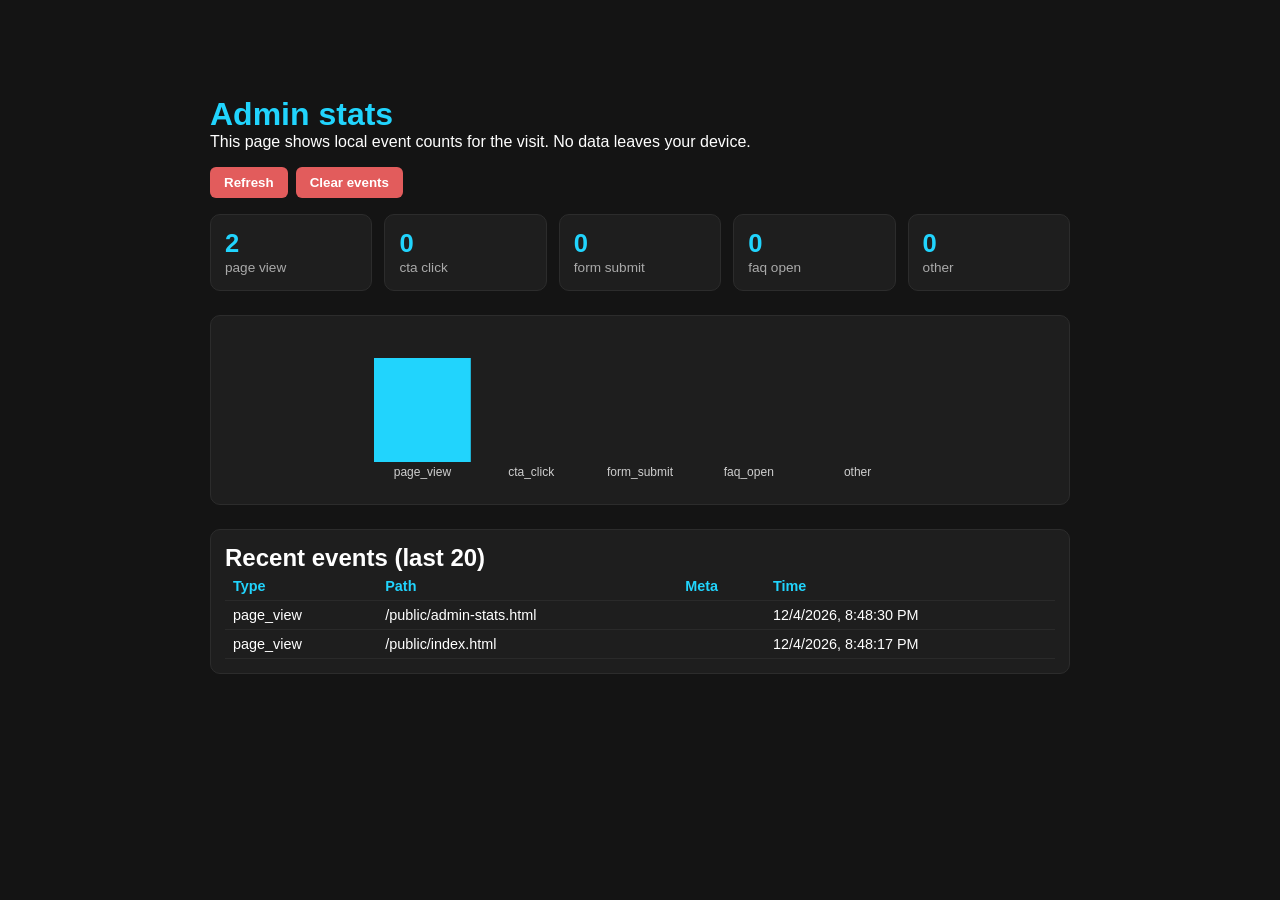
<file: public/admin-stats.html>
<!doctype html>
<html lang="en">
<head>
  <meta charset="utf-8" />
  <meta name="viewport" content="width=device-width, initial-scale=1" />
  <meta name="robots" content="noindex, nofollow" />
  <title>Admin stats - A&amp;S Tech</title>
  <link rel="stylesheet" href="styles.css" />
  <link rel="icon" href="images/Logoc1.png" />
  <style>
    .adminStats { max-width: 900px; margin: 6rem auto 4rem; padding: 0 1.25rem; color: #fff; }
    .adminStats h1 { color: #21d4fd; }
    .stats__grid { display: grid; grid-template-columns: repeat(auto-fit, minmax(140px, 1fr)); gap: 12px; margin: 1rem 0 1.5rem; }
    .stat__card { background: #1e1e1e; border: 1px solid #2c2c2c; border-radius: 10px; padding: 14px; }
    .stat__card strong { font-size: 1.6rem; color: #21d4fd; display: block; }
    .stat__card span { font-size: 0.85rem; color: #aaa; }
    .stats__chart { background: #1e1e1e; border: 1px solid #2c2c2c; border-radius: 10px; padding: 14px; margin-bottom: 1.5rem; }
    .stats__chart svg { width: 100%; height: 160px; display: block; }
    .stats__chart .bar { fill: #21d4fd; }
    .stats__chart text { fill: #cfcfcf; font-size: 12px; }
    .stats__events { background: #1e1e1e; border: 1px solid #2c2c2c; border-radius: 10px; padding: 14px; }
    .stats__events table { width: 100%; border-collapse: collapse; font-size: 0.9rem; }
    .stats__events th, .stats__events td { padding: 6px 8px; border-bottom: 1px solid #2a2a2a; text-align: left; }
    .stats__events th { color: #21d4fd; }
    .stats__toolbar { display: flex; gap: 8px; margin: 1rem 0; }
    .stats__toolbar button { background: #e25c5c; color: #fff; border: 0; border-radius: 6px; padding: 8px 14px; cursor: pointer; font-weight: 600; }
  </style>
</head>
<body>
  <main class="adminStats">
    <h1>Admin stats</h1>
    <p>This page shows local event counts for the visit. No data leaves your device.</p>
    <div class="stats__toolbar">
      <button id="refresh-stats" type="button">Refresh</button>
      <button id="clear-stats" type="button">Clear events</button>
    </div>
    <div class="stats__grid" id="stats-grid"></div>
    <div class="stats__chart" id="stats-chart"></div>
    <div class="stats__events">
      <h2>Recent events (last 20)</h2>
      <table>
        <thead><tr><th>Type</th><th>Path</th><th>Meta</th><th>Time</th></tr></thead>
        <tbody id="stats-events"></tbody>
      </table>
    </div>
  </main>
  <script src="analytics.js"></script>
  <script>
    (function () {
      var grid = document.getElementById('stats-grid');
      var chart = document.getElementById('stats-chart');
      var tbody = document.getElementById('stats-events');
      function render() {
        var events = window.astechGetEvents ? window.astechGetEvents() : [];
        var counts = window.astechGetCounts ? window.astechGetCounts() : {};
        grid.innerHTML = '';
        Object.keys(counts).forEach(function (k) {
          var card = document.createElement('div');
          card.className = 'stat__card';
          card.innerHTML = '<strong>' + counts[k] + '</strong><span>' + k.replace('_', ' ') + '</span>';
          grid.appendChild(card);
        });
        // bar chart
        var keys = Object.keys(counts);
        var max = Math.max.apply(Math, keys.map(function (k) { return counts[k]; }).concat([1]));
        var w = 600, h = 160, pad = 28;
        var barW = (w - pad * 2) / Math.max(1, keys.length);
        var svg = '<svg viewBox="0 0 ' + w + ' ' + h + '" role="img" aria-label="Event counts by type">';
        keys.forEach(function (k, i) {
          var bh = (counts[k] / max) * (h - pad * 2);
          var x = pad + i * barW + 6;
          var y = h - pad - bh;
          svg += '<rect class="bar" x="' + x + '" y="' + y + '" width="' + (barW - 12) + '" height="' + bh + '"></rect>';
          svg += '<text x="' + (x + (barW - 12) / 2) + '" y="' + (h - pad + 14) + '" text-anchor="middle">' + k + '</text>';
        });
        svg += '</svg>';
        chart.innerHTML = svg;
        // events
        tbody.innerHTML = '';
        events.slice(-20).reverse().forEach(function (e) {
          var tr = document.createElement('tr');
          tr.innerHTML = '<td>' + e.type + '</td><td>' + (e.path || '') + '</td><td>' + (e.meta ? JSON.stringify(e.meta) : '') + '</td><td>' + new Date(e.t).toLocaleString() + '</td>';
          tbody.appendChild(tr);
        });
      }
      document.getElementById('refresh-stats').addEventListener('click', render);
      document.getElementById('clear-stats').addEventListener('click', function () {
        if (window.astechClearEvents) window.astechClearEvents();
        render();
      });
      render();
    })();
  </script>
</body>
</html>
</file>
<file: public/styles.css>
* {
  box-sizing: border-box;
  margin: 0;
  padding: 0;
  font-family: "Kumbh Sans", sans-serif;
}

html {
  scroll-behavior: smooth;
  scroll-padding-top: 110px;
  overflow-x: hidden;
}

body {
  background: #141414;
  overflow-x: hidden;
}

.navbar {
  background: #131313;
  height: 100px;
  display: flex;
  justify-content: center;
  align-items: center;
  font-size: 1.2rem;
  position: sticky;
  top: 0;
  z-index: 999;
  transition: box-shadow 0.3s ease;
}

.navbar.scrolled {
  box-shadow: 0 4px 18px rgba(0, 0, 0, 0.45);
}

.navbar__container {
  display: flex;
  justify-content: space-between;
  height: 80px;
  z-index: 1;
  width: 100%;
  max-width: 1300px;
  margin: 0 auto;
  padding: 0 50px;
}

#navbar__logo {
  background-color: #ff8177;
  background-image: linear-gradient(to top, #bc5be9 0%, #21d4fd 100%);
  /* background-image: linear-gradient(to top, #ff0844 0%, #ffb199 100%); */
  background-size: 100%;
  -webkit-background-clip: text;
  -moz-background-clip: text;
  -webkit-text-fill-color: transparent;
  -moz-text-fill-color: transparent;
  display: flex;
  align-items: center;
  cursor: pointer;
  text-decoration: none;
  font-size: 2.5rem;
  font-weight: 700;
  font-family: "Share Tech", sans-serif;
}

.navbar__menu {
  display: flex;
  align-items: center;
  list-style: none;
  text-align: center;
}

.navbar__item {
  height: 80px;
}

.navbar__links {
  color: white;
  display: flex;
  align-items: center;
  justify-content: center;
  text-decoration: none;
  padding: 0 1rem;
  height: 100%;
}
.navbar__btn {
  display: flex;
  justify-content: center;
  align-items: center;
  padding: 0 1rem;
  width: 100%;
}

.button {
  display: inline-flex;
  justify-content: center;
  align-items: center;
  text-decoration: none;
  padding: 10px 20px;
  border: none;
  outline: none;
  border-radius: 10px;
  background: #f77062;
  color: #fff;
  cursor: pointer;
  font: inherit;
  line-height: 1.2;
}
.button:hover {
  background-image: linear-gradient(to top, #b721ff 0%, #21d4fd 100%);
  color: black;
  transition: all 0.01s ease;
}

.navbar__links:hover {
  color: #f77062;
  transition: all 0.3s ease;
}

.navbar__links.active {
  color: #21d4fd;
  border-bottom: 2px solid #21d4fd;
}

.navbar__toggle {
  display: none;
  background: transparent;
  border: none;
  cursor: pointer;
  padding: 10px;
}

#back-to-top {
  position: fixed;
  bottom: 24px;
  right: 24px;
  width: 48px;
  height: 48px;
  border-radius: 50%;
  border: none;
  background-image: linear-gradient(to top, #f77062 0%, #fe5196 100%);
  color: #fff;
  font-size: 1.4rem;
  cursor: pointer;
  opacity: 0;
  visibility: hidden;
  transform: translateY(12px);
  transition: opacity 0.3s ease, transform 0.3s ease, visibility 0.3s;
  z-index: 1000;
}

#back-to-top.visible {
  opacity: 1;
  visibility: visible;
  transform: translateY(0);
}

#back-to-top:hover {
  filter: brightness(1.1);
}

@media screen and (max-width: 960px) {
  .navbar__container {
    display: flex;
    justify-content: space-between;
    align-items: center;
    height: 80px;
    z-index: 1;
    width: 100%;
    max-width: 1300px;
    padding: 0 24px;
  }
  .navbar__toggle {
    display: block;
  }
  .navbar__menu {
    display: grid;
    grid-template-columns: auto;
    margin: 0;
    width: 100%;
    position: absolute;
    top: -1000px;
    opacity: 0;
    transition: all 0.5s ease;
    height: 50vh;
    z-index: -1;
    background: #131313;
  }

  .navbar__menu.active {
    background: #131313;
    top: 100%;
    opacity: 1;
    transition: all 0.5s ease;
    z-index: 99;
    height: 50vh;
    font-size: 1.6rem;
  }
  /* #navbar__logo {
        padding-left: 25px;   
    } */

  .navbar__toggle .bar {
    width: 25px;
    height: 3px;
    margin: 5px auto;
    transition: all 0.3s ease-in-out;
    background: #fff;
  }

  .navbar__item {
    width: 100%;
  }
  .navbar__links {
    text-align: centered;
    padding: 2rem;
    width: 100%;
    display: table;
  }
  #mobile-menu {
    position: static;
    transform: none;
  }

  .navbar__btn {
    padding-bottom: 2rem;
  }

  .button {
    display: flex;
    justify-content: center;
    align-items: center;
    width: 80%;
    height: 80px;
    margin: 0;
  }

  .navbar__toggle .bar {
    display: block;
    cursor: pointer;
  }

  #mobile-menu.is-active .bar:nth-child(2) {
    opacity: 0;
  }
  #mobile-menu.is-active .bar:nth-child(1) {
    transform: translateY(8px) rotate(45deg);
  }
  #mobile-menu.is-active .bar:nth-child(3) {
    transform: translateY(8px) rotate(-45deg);
  }
}

/* Main Section CSS*/

.main {
  background-color: #141414;
}

.main__container {
  display: grid;
  grid-template-columns: 1fr 1fr;
  align-items: center;
  justify-self: center;
  margin: 0 auto;
  height: 90vh;
  background-color: #141414;
  z-index: 1;
  width: 100%;
  max-width: 1300px;
  padding: 0 50px;
}

.main__content h1 {
  font-size: 4rem;
  justify-self: center;
  background-color: #ff8177;
  background-image: linear-gradient(to top, #ff0844 0%, #ffb199 100%);
  background-size: 100%;
  -webkit-background-clip: text;
  -moz-background-clip: text;
  -webkit-text-fill-color: transparent;
  -moz-text-fill-color: transparent;
}
.main__content h2 {
  font-size: 4rem;
  background-color: #ff8177;
  background-image: linear-gradient(to top, #b721ff 0%, #21d4fd 100%);
  background-size: 100%;
  -webkit-background-clip: text;
  -moz-background-clip: text;
  -webkit-text-fill-color: transparent;
  -moz-text-fill-color: transparent;
}

.main__content p {
  margin-top: 5px;
  font-size: 2rem;
  color: white;
  font-weight: 700;
}

.main__btn {
  font-size: 1rem;
  background-image: linear-gradient(to top, #f77062 0%, #fe5196 100%);
  padding: 14px 32px;
  border: none;
  border-radius: 5px;
  color: white;
  margin-top: 2rem;
  cursor: pointer;
  position: relative;
  transition: all 0.35;
  outline: none;
}

.main__btn a {
  position: relative;
  z-index: 2;
  color: white;
  text-decoration: none;
}

.main__btn:after {
  position: absolute;
  content: "";
  top: 0;
  left: 0;
  width: 0;
  height: 100%;
  background-image: linear-gradient(to top, #b721ff 0%, #21d4fd 100%);
  transition: all 0.35s;
  border-radius: 5px;
}

.main__btn:hover {
  color: white;
}

.main__btn:hover:after {
  width: 100%;
}

.main__img--container {
  text-align: center;
}

#main__img {
  height: 80%;
  width: 80%;
}

/* Services Section CSS */
.services {
  background: #141414;
  display: flex;
  flex-direction: column;
  align-items: center;
  padding: 6rem 1rem;
}

.services h1 {
  background-color: #ff8177;
  background-image: linear-gradient(
    to right,
    #ff8177 0%,
    #ff867a 0%,
    #ff8c7f 21%,
    #f99185 52%,
    #cf556c 78%,
    #b1285b 100%
  );
  background-size: 100%;
  margin-bottom: 5rem;
  font-size: 2.5rem;
  -webkit-background-clip: text;
  -moz-background-clip: text;
  -webkit-text-fill-color: transparent;
  -moz-text-fill-color: transparent;
}
.services__container {
  display: flex;
  justify-content: center;
  flex-wrap: wrap;
}

.services h2 {
  position: relative;
  top: auto;
  left: auto;
  margin-bottom: 1rem;
}
.services__card p {
  position: relative;
  top: auto;
  left: auto;
}
.services__card button {
  color: #fff;
  padding: 10px 20px;
  border: none;
  outline: none;
  border-radius: 4px;
  background: transparent;
  position: relative;
  top: auto;
  left: auto;
  font-size: 1rem;
}
.services__card:hover {
  transform: scale(1.075);
  transition: 0.2s ease-in;
  cursor: pointer;
}

.card1_btn {
  font-size: 1rem;
  background-image: linear-gradient(to top, #f77062 0%, #fe5196 100%);
  padding: 14px 32px;
  border: none;
  border-radius: 5px;
  color: #fff;
  margin-top: 2rem;
  cursor: pointer;
  position: relative;
  transition: all 0.35;
  outline: none;
}

.card1_btn a {
  position: relative;
  z-index: 2;
  color: white;
  text-decoration: none;
}

.card1_btn:after {
  position: absolute;
  content: "";
  top: 0;
  left: 0;
  width: 0;
  height: 100%;
  background-image: linear-gradient(to top, #111011 0%, #677477 100%);
  border-radius: 5px;
}

.card1_btn:hover {
  color: white;
}

.card1_btn:hover:after {
  width: 100%;
}

.card2_btn {
  font-size: 1rem;
  background-image: linear-gradient(to top, #f77062 0%, #fe5196 100%);
  padding: 14px 32px;
  border: none;
  border-radius: 5px;
  color: #fff;
  margin-top: 2rem;
  cursor: pointer;
  position: relative;
  transition: all 0.35;
  outline: none;
}

.card2_btn a {
  position: relative;
  z-index: 2;
  color: white;
  text-decoration: none;
}

.card2_btn:after {
  position: absolute;
  content: "";
  top: 0;
  left: 0;
  width: 0;
  height: 100%;
  background-image: linear-gradient(to top, #111011 0%, #677477 100%);
  border-radius: 5px;
}

.card2_btn:hover {
  color: white;
}

.card2_btn:hover:after {
  width: 100%;
}

/* Footer CSS */
.footer__container {
  background-color: #141414;
  padding: 5rem 0;
  display: flex;
  flex-direction: column;
  justify-content: center;
  align-items: center;
}
#footer__logo {
  color: #fff;
  display: flex;
  align-items: center;
  cursor: pointer;
  text-decoration: none;
  font-size: 2rem;
}

.footer__links {
  width: 100%;
  max-width: 1000px;
  display: flex;
  justify-content: center;
}
.footer__links--wrapper {
  display: flex;
}
.footer__links--items {
  display: flex;
  flex-direction: column;
  align-items: flex-start;
  margin: 16px;
  text-align: left;
  width: 160px;
  box-sizing: border-box;
}
.footer__links--items h2 {
  margin-bottom: 16px;
}
.footer__links--items > h2 {
  color: #fff;
}
.footer__links--items a {
  color: #fff;
  text-decoration: none;
  margin-bottom: 0.5rem;
}
.footer__links--items a:hover {
  color: #e9e9e9;
  transition: 0.3s ease-out;
}

/* social icons*/
.social__icons--links {
  color: #fff;
  font-size: 24px;
}
.social__media {
  max-width: 1000px;
  width: 100%;
}
.social__media--wrap {
  display: flex;
  justify-content: space-between;
  align-items: center;
  width: 90%;
  max-width: 1000px;
  margin: 40px auto 0 auto;
}
.social__icons {
  display: flex;
  justify-content: space-between;
  align-items: center;
  width: 240px;
}
.social__logo {
  color: #fff;
  justify-self: flex-start;
  margin-left: 20px;
  cursor: pointer;
  text-decoration: none;
  font-size: 2rem;
  display: flex;
  align-items: center;
  margin-bottom: 16px;
}

.website__rights {
  color: #fff;
}

@media screen and (max-width: 820px) {
  .footer__links {
    padding-top: 2rem;
    margin-bottom: 2rem;
  }
  .website__rights {
    margin-bottom: 2rem;
  }
  .footer__links--wrapper {
    flex-direction: column;
  }
  .social__media--wrap {
    flex-direction: column;
  }
}

@media screen and (max-width: 480px) {
  .footer__links--items {
    margin: 0;
    padding: 10px;
    width: 100%;
  }
}

@media screen and (max-width: 960px) {
  .services h1 {
    font-size: 2rem;
    margin-top: 2rem;
  }
}
@media screen and (max-width: 480px) {
  .services h1 {
    font-size: 1.2rem;
  }
  .service__card {
    width: 100%;
  }
}

/* Mobile Responsive */
@media screen and (max-width: 768px) {
  .main__container {
    display: grid;
    grid-template-columns: auto;
    align-items: center;
    justify-self: center;
    width: 100%;
    margin: 0 auto;
    height: 90vh;
  }

  .main__content {
    text-align: center;
    margin-bottom: 4rem;
  }

  .main__content h1 {
    font-size: 2.5rem;
    margin-top: 2rem;
  }

  .main__content h2 {
    font-size: 3rem;
  }

  .main__content p {
    margin-top: 1rem;
    font-size: 1.5rem;
  }
}

@media screen and (max-width: 480px) {
  .main__content h1 {
    font-size: 2rem;
    margin-top: 3rem;
  }

  .main__content h2 {
    font-size: 2rem;
  }

  .main__content p {
    margin-top: 2rem;
    font-size: 1.5rem;
  }
  .main__btn {
    padding: 12px 36px;
    margin: 2.5rem 0;
  }
}

/* Sections: clear the sticky navbar on anchor jump */
section[id], main[id] { scroll-margin-top: 110px; }

/* Section titles */
.section__title {
  text-align: center;
  font-size: 2.2rem;
  color: #fff;
  background-image: linear-gradient(to right, #ff8177 0%, #b1285b 100%);
  background-size: 100%;
  -webkit-background-clip: text;
  background-clip: text;
  -webkit-text-fill-color: transparent;
  margin-bottom: 0.5rem;
  padding: 0 1rem;
}
.section__subtitle {
  text-align: center;
  color: #cfcfcf;
  margin-bottom: 2.5rem;
  padding: 0 1.5rem;
}

/* Services grid */
.services__grid {
  display: grid;
  grid-template-columns: repeat(auto-fit, minmax(260px, 1fr));
  gap: 1.25rem;
  width: 100%;
  max-width: 1100px;
}
.service__card {
  background: #1e1e1e;
  border: 1px solid #2c2c2c;
  border-radius: 12px;
  padding: 1.75rem 1.5rem;
  color: #fff;
  transition: transform 0.2s ease, border-color 0.2s ease;
}
.service__card:hover {
  transform: translateY(-4px);
  border-color: #21d4fd;
}
.service__icon {
  font-size: 2rem;
  color: #21d4fd;
  margin-bottom: 0.75rem;
}
.service__card h3 {
  font-size: 1.25rem;
  margin-bottom: 0.5rem;
}
.service__card p {
  color: #cfcfcf;
  margin-bottom: 1rem;
  line-height: 1.5;
}
.service__btn {
  background: transparent;
  border: 1px solid #f77062;
  color: #fff;
  padding: 10px 18px;
  border-radius: 6px;
  cursor: pointer;
  font-size: 0.95rem;
}
.service__btn:hover {
  background: #f77062;
}

/* Modal */
.modal[hidden] { display: none; }
.modal {
  position: fixed;
  inset: 0;
  z-index: 1200;
  display: flex;
  align-items: center;
  justify-content: center;
  padding: 1rem;
}
.modal__backdrop {
  position: absolute;
  inset: 0;
  background: rgba(0, 0, 0, 0.65);
}
.modal__content {
  position: relative;
  background: #1e1e1e;
  color: #fff;
  max-width: 520px;
  width: 100%;
  border-radius: 12px;
  padding: 2rem;
  border: 1px solid #333;
}
.modal__content h3 { margin-bottom: 0.75rem; font-size: 1.4rem; }
.modal__content p { color: #d6d6d6; line-height: 1.6; margin-bottom: 1.5rem; }
.modal__close {
  position: absolute;
  top: 10px;
  right: 14px;
  background: transparent;
  border: none;
  color: #fff;
  font-size: 1.8rem;
  cursor: pointer;
}
.modal__cta { display: inline-block; }

/* Pricing */
#pricing {
  background: #141414;
  padding: 5rem 1rem;
  color: #fff;
}
.billing__toggle {
  display: flex;
  align-items: center;
  justify-content: center;
  gap: 0.75rem;
  margin-bottom: 2rem;
  color: #ddd;
}
#billing-switch {
  width: 56px;
  height: 30px;
  border-radius: 999px;
  border: 1px solid #444;
  background: #2a2a2a;
  position: relative;
  cursor: pointer;
}
#billing-switch .switch__knob {
  position: absolute;
  top: 3px;
  left: 3px;
  width: 22px;
  height: 22px;
  border-radius: 50%;
  background: #f77062;
  transition: left 0.2s ease;
}
#billing-switch[aria-checked="true"] .switch__knob { left: 29px; background: #21d4fd; }
.save-badge {
  font-style: normal;
  background: #21d4fd;
  color: #111;
  border-radius: 999px;
  padding: 2px 10px;
  font-size: 0.8rem;
  margin-left: 4px;
}
.pricing__grid {
  display: grid;
  grid-template-columns: repeat(auto-fit, minmax(260px, 1fr));
  gap: 1.25rem;
  max-width: 1000px;
  margin: 0 auto;
}
.price__card {
  background: #1e1e1e;
  border: 1px solid #2c2c2c;
  border-radius: 12px;
  padding: 2rem 1.5rem;
  text-align: center;
  position: relative;
}
.price__card--featured {
  border-color: #f77062;
  transform: scale(1.02);
}
.popular-badge {
  position: absolute;
  top: -14px;
  left: 50%;
  transform: translateX(-50%);
  background-image: linear-gradient(to top, #f77062 0%, #fe5196 100%);
  border-radius: 999px;
  padding: 4px 14px;
  font-size: 0.8rem;
}
.price__card h3 { font-size: 1.3rem; margin-bottom: 0.5rem; }
.price__card .price { font-size: 1.8rem; margin: 0.75rem 0 1.25rem; color: #21d4fd; }
.price__card ul { list-style: none; margin-bottom: 1.5rem; }
.price__card li { color: #cfcfcf; padding: 6px 0; border-bottom: 1px solid #2a2a2a; }
.price__card li:last-child { border-bottom: none; }
.button--ghost { background: transparent; border: 1px solid #f77062; }

/* Testimonials carousel */
#testimonials {
  background: #141414;
  padding: 5rem 1rem;
}
.carousel {
  max-width: 720px;
  margin: 0 auto;
  position: relative;
}
.carousel__track {
  position: relative;
  min-height: 240px;
}
.carousel__slide {
  display: none;
  background: #1e1e1e;
  border: 1px solid #2c2c2c;
  border-radius: 12px;
  padding: 2rem;
  color: #fff;
  text-align: center;
}
.carousel__slide.is-active { display: block; }
.carousel__slide blockquote {
  font-size: 1.15rem;
  line-height: 1.6;
  margin-bottom: 1rem;
  font-style: italic;
}
.carousel__slide figcaption { color: #ddd; }
.carousel__slide figcaption span { color: #999; font-size: 0.9rem; margin-left: 6px; }
.stars { color: #ffc107; letter-spacing: 2px; margin-top: 0.5rem; }
.carousel__controls {
  display: flex;
  align-items: center;
  justify-content: center;
  gap: 1rem;
  margin-top: 1.25rem;
}
.carousel__btn {
  background: #2a2a2a;
  border: 1px solid #444;
  color: #fff;
  width: 44px;
  height: 44px;
  border-radius: 50%;
  cursor: pointer;
  font-size: 1.1rem;
}
.carousel__btn:hover { background: #f77062; border-color: #f77062; }
.carousel__dots { display: flex; gap: 8px; }
.carousel__dots button {
  width: 12px;
  height: 12px;
  border-radius: 50%;
  border: none;
  background: #444;
  cursor: pointer;
  padding: 0;
}
.carousel__dots button.is-active { background: #21d4fd; }

/* FAQ accordion */
#faq {
  background: #141414;
  padding: 5rem 1rem;
}
#faq .section__subtitle a { color: #21d4fd; }
.faq__list {
  max-width: 720px;
  margin: 0 auto;
  display: flex;
  flex-direction: column;
  gap: 0.75rem;
}
.faq__item {
  background: #1e1e1e;
  border: 1px solid #2c2c2c;
  border-radius: 10px;
  overflow: hidden;
}
.faq__question {
  width: 100%;
  background: transparent;
  border: none;
  color: #fff;
  text-align: left;
  padding: 1.1rem 1.25rem;
  font-size: 1.05rem;
  cursor: pointer;
  display: flex;
  justify-content: space-between;
  align-items: center;
  gap: 1rem;
}
.faq__question:hover { color: #21d4fd; }
.faq__icon { font-size: 1.4rem; color: #f77062; flex-shrink: 0; }
.faq__question[aria-expanded="true"] .faq__icon { transform: rotate(45deg); }
.faq__answer {
  padding: 0 1.25rem 1.25rem;
  color: #cfcfcf;
  line-height: 1.6;
}

/* Contact + lead capture */
#contact {
  background: #141414;
  padding: 5rem 1rem;
}
.contact__grid {
  display: grid;
  grid-template-columns: 1.2fr 0.8fr;
  gap: 1.5rem;
  max-width: 1000px;
  margin: 0 auto;
}
@media screen and (max-width: 860px) {
  .contact__grid { grid-template-columns: 1fr; }
}
.contact__form {
  background: #1e1e1e;
  border: 1px solid #2c2c2c;
  border-radius: 12px;
  padding: 2rem 1.5rem;
}
.form__row {
  display: grid;
  grid-template-columns: 1fr 1fr;
  gap: 1rem;
}
@media screen and (max-width: 560px) {
  .form__row { grid-template-columns: 1fr; }
}
.form__field { margin-bottom: 1rem; }
.form__field label {
  display: block;
  color: #fff;
  margin-bottom: 6px;
  font-size: 0.95rem;
}
.form__field input,
.form__field select,
.form__field textarea {
  width: 100%;
  background: #141414;
  border: 1px solid #3a3a3a;
  color: #fff;
  border-radius: 8px;
  padding: 12px;
  font-size: 1rem;
}
.form__field input:focus,
.form__field select:focus,
.form__field textarea:focus {
  outline: 2px solid #21d4fd;
  outline-offset: 1px;
  border-color: #21d4fd;
}
.form__field input[aria-invalid="true"],
.form__field select[aria-invalid="true"],
.form__field textarea[aria-invalid="true"] {
  border-color: #fe5196;
}
.field__error {
  color: #fe8fb5;
  font-size: 0.85rem;
  margin-top: 6px;
}
.contact__submit { width: 100%; margin-top: 0.5rem; }
.form__status {
  margin-top: 1rem;
  background: #0f3d2e;
  border: 1px solid #2ecc71;
  color: #d5f5e3;
  border-radius: 8px;
  padding: 12px;
}
.form__hint { color: #999; font-size: 0.85rem; margin-top: 0.75rem; }
.form__hint a { color: #21d4fd; }
.contact__aside {
  display: flex;
  flex-direction: column;
  gap: 1.25rem;
}
.info__card {
  background: #1e1e1e;
  border: 1px solid #2c2c2c;
  border-radius: 12px;
  padding: 1.5rem;
  color: #ddd;
}
.info__card h3 { color: #fff; margin-bottom: 0.75rem; }
.info__card h4 { color: #fff; margin: 1rem 0 0.5rem; }
.info__list { list-style: none; }
.info__list li { padding: 6px 0; }
.info__list i { color: #21d4fd; margin-right: 8px; }
.hours__table { width: 100%; border-collapse: collapse; }
.hours__table th, .hours__table td {
  text-align: left;
  padding: 6px 0;
  border-bottom: 1px solid #2a2a2a;
  font-weight: normal;
}
.newsletter__form { display: flex; gap: 0.5rem; margin-top: 0.75rem; }
.newsletter__form input {
  flex: 1;
  background: #141414;
  border: 1px solid #3a3a3a;
  color: #fff;
  border-radius: 8px;
  padding: 12px;
}
.sr-only {
  position: absolute;
  width: 1px;
  height: 1px;
  overflow: hidden;
  clip: rect(0, 0, 0, 0);
}

/* Theme toggle */
.navbar__theme {
  display: flex;
  align-items: center;
  height: 80px;
  padding: 0 0.5rem;
}
#theme-toggle {
  background: #2a2a2a;
  border: 1px solid #444;
  color: #fff;
  width: 44px;
  height: 44px;
  border-radius: 50%;
  font-size: 1.2rem;
  cursor: pointer;
  line-height: 1;
}
#theme-toggle:hover { border-color: #21d4fd; }

/* Light theme (default is dark) */
[data-theme="light"] body,
[data-theme="light"].main,
html[data-theme="light"] body { background: #f6f6f8; }
html[data-theme="light"] .main,
html[data-theme="light"] .main__container,
html[data-theme="light"] .services,
html[data-theme="light"] #pricing,
html[data-theme="light"] #testimonials,
html[data-theme="light"] #faq,
html[data-theme="light"] #contact,
html[data-theme="light"] .footer__container {
  background: #f6f6f8;
}
html[data-theme="light"] .navbar { background: #ffffff; }
html[data-theme="light"] .navbar__links { color: #1a1a1a; }
html[data-theme="light"] #navbar__logo { -webkit-text-fill-color: unset; }
html[data-theme="light"] .main__content p,
html[data-theme="light"] .section__subtitle,
html[data-theme="light"] .service__card p,
html[data-theme="light"] .price__card li,
html[data-theme="light"] .carousel__slide blockquote,
html[data-theme="light"] .carousel__slide figcaption,
html[data-theme="light"] .faq__answer,
html[data-theme="light"] .info__card,
html[data-theme="light"] .form__field label {
  color: #2b2b2b;
}
html[data-theme="light"] .service__card,
html[data-theme="light"] .price__card,
html[data-theme="light"] .carousel__slide,
html[data-theme="light"] .faq__item,
html[data-theme="light"] .contact__form,
html[data-theme="light"] .info__card,
html[data-theme="light"] .modal__content {
  background: #ffffff;
  border-color: #e2e2e6;
  color: #1a1a1a;
}
html[data-theme="light"] .service__card h3,
html[data-theme="light"] .price__card h3,
html[data-theme="light"] .carousel__slide blockquote,
html[data-theme="light"] .faq__question,
html[data-theme="light"] .info__card h3,
html[data-theme="light"] .info__card h4,
html[data-theme="light"] .modal__content h3,
html[data-theme="light"] .modal__close {
  color: #141414;
}
html[data-theme="light"] .form__field input,
html[data-theme="light"] .form__field select,
html[data-theme="light"] .form__field textarea,
html[data-theme="light"] .newsletter__form input {
  background: #fff;
  border-color: #c9c9d0;
  color: #141414;
}
html[data-theme="light"] .footer__links--items > h2,
html[data-theme="light"] .footer__links--items a,
html[data-theme="light"] #footer__logo,
html[data-theme="light"] .website__rights,
html[data-theme="light"] .social__icons--links {
  color: #1a1a1a;
}
html[data-theme="light"] #theme-toggle {
  background: #eeeef2;
  border-color: #c9c9d0;
  color: #1a1a1a;
}
html[data-theme="light"] .navbar__menu { background: #ffffff; }
@media screen and (max-width: 960px) {
  html[data-theme="light"] .navbar__menu.active { background: #ffffff; }
  html[data-theme="light"] .navbar__toggle .bar { background: #1a1a1a; }
}

/* Scroll-reveal animations */
.reveal {
  opacity: 0;
  transform: translateY(24px);
  transition: opacity 0.6s ease, transform 0.6s ease;
}
.reveal.revealed {
  opacity: 1;
  transform: none;
}

/* Reduced motion: disable smooth scroll, reveals and transitions */
@media (prefers-reduced-motion: reduce) {
  html { scroll-behavior: auto; }
  .reveal { opacity: 1; transform: none; transition: none; }
  *, *::before, *::after {
    animation-duration: 0.01ms !important;
    transition-duration: 0.01ms !important;
  }
}

/* Accessibility: skip link + visible focus */
.skip-link {
  position: absolute;
  left: -9999px;
  top: 0;
  background: #21d4fd;
  color: #111;
  padding: 12px 18px;
  z-index: 2000;
  border-radius: 0 0 8px 0;
  font-weight: 700;
  text-decoration: none;
}
.skip-link:focus {
  left: 0;
}
a:focus-visible,
button:focus-visible,
input:focus-visible,
select:focus-visible,
textarea:focus-visible {
  outline: 3px solid #21d4fd;
  outline-offset: 2px;
}

/* 08 Case studies */
#case-studies { background: #141414; padding: 5rem 1rem; }
.cases__grid { display: grid; grid-template-columns: repeat(auto-fit, minmax(260px, 1fr)); gap: 1.25rem; max-width: 1000px; margin: 0 auto; }
.case__card { background: #1e1e1e; border: 1px solid #2c2c2c; border-radius: 12px; padding: 1.75rem 1.5rem; color: #fff; }
.case__card:hover { border-color: #21d4fd; }
.case__logo { width: 56px; height: 56px; border-radius: 12px; display: flex; align-items: center; justify-content: center; font-weight: 700; font-size: 1.3rem; color: #111; background-image: linear-gradient(to top, #b721ff 0%, #21d4fd 100%); margin-bottom: 0.75rem; }
.case__metric { color: #21d4fd; margin: 0.5rem 0; }
.case__card p { color: #cfcfcf; line-height: 1.5; margin-bottom: 0.75rem; }
.case__modal-meta { color: #21d4fd; font-size: 0.95rem; margin-bottom: 1rem; }
.modal__content h4 { color: #fff; margin: 0.75rem 0 0.25rem; }
html[data-theme="light"] #case-studies { background: #f6f6f8; }
html[data-theme="light"] .case__card { background: #fff; border-color: #e2e2e6; color: #1a1a1a; }
html[data-theme="light"] .case__card p { color: #333; }
html[data-theme="light"] .modal__content h4 { color: #141414; }

/* 09 Process timeline */
#process { background: #141414; padding: 5rem 1rem; }
.timeline { list-style: none; max-width: 720px; margin: 0 auto; position: relative; padding-left: 8px; }
.timeline::before { content: ""; position: absolute; left: 31px; top: 8px; bottom: 8px; width: 3px; background: linear-gradient(#f77062, #21d4fd); border-radius: 3px; opacity: 0.7; }
.timeline__step { display: flex; gap: 1rem; background: #1e1e1e; border: 1px solid #2c2c2c; border-radius: 12px; padding: 1.25rem; margin-bottom: 1rem; color: #fff; position: relative; opacity: 0; transform: translateY(24px); transition: opacity 0.6s ease, transform 0.6s ease; }
.timeline__step.in-view { opacity: 1; transform: none; }
.timeline__num { flex-shrink: 0; width: 48px; height: 48px; border-radius: 50%; display: flex; align-items: center; justify-content: center; font-weight: 700; font-size: 1.2rem; color: #111; background-image: linear-gradient(to top, #f77062 0%, #fe5196 100%); z-index: 1; }
.timeline__step h3 { margin-bottom: 0.3rem; }
.timeline__step p { color: #cfcfcf; line-height: 1.5; }
.timeline__deliver { color: #21d4fd !important; font-size: 0.92rem; margin-top: 0.4rem; }
html[data-theme="light"] #process { background: #f6f6f8; }
html[data-theme="light"] .timeline__step { background: #fff; border-color: #e2e2e6; color: #1a1a1a; }
html[data-theme="light"] .timeline__step p { color: #333; }

/* 10 Team */
#team { background: #141414; padding: 5rem 1rem; }
.team__grid { display: grid; grid-template-columns: repeat(auto-fit, minmax(200px, 1fr)); gap: 1.25rem; max-width: 1000px; margin: 0 auto; }
.team__card { background: #1e1e1e; border: 1px solid #2c2c2c; border-radius: 12px; padding: 1.5rem; text-align: center; color: #fff; }
.team__avatar { width: 72px; height: 72px; border-radius: 50%; margin: 0 auto 0.75rem; display: flex; align-items: center; justify-content: center; font-weight: 700; font-size: 1.4rem; color: #111; background-image: linear-gradient(to top, #b721ff 0%, #21d4fd 100%); }
.team__role { color: #21d4fd; margin: 0.25rem 0 0.75rem; }
.team__social { margin-top: 0.75rem; font-size: 0.9rem; }
.team__social a { color: #cfcfcf; }
html[data-theme="light"] #team { background: #f6f6f8; }
html[data-theme="light"] .team__card { background: #fff; border-color: #e2e2e6; color: #1a1a1a; }

/* 11 Careers */
#careers { background: #141414; padding: 5rem 1rem; }
.jobs__grid { display: grid; grid-template-columns: repeat(auto-fit, minmax(240px, 1fr)); gap: 1rem; max-width: 1000px; margin: 0 auto 1.5rem; }
.job__card { background: #1e1e1e; border: 1px solid #2c2c2c; border-radius: 12px; padding: 1.5rem; color: #fff; }
.job__meta { color: #21d4fd; font-size: 0.9rem; margin: 0.4rem 0 0.6rem; }
.job__card p { color: #cfcfcf; line-height: 1.5; }
.job__form { max-width: 720px; margin: 0 auto; background: #1e1e1e; border: 1px solid #2c2c2c; border-radius: 12px; padding: 1.75rem 1.5rem; color: #fff; }
.job__form h3 { margin-bottom: 1rem; }
html[data-theme="light"] #careers { background: #f6f6f8; }
html[data-theme="light"] .job__card, html[data-theme="light"] .job__form { background: #fff; border-color: #e2e2e6; color: #1a1a1a; }
html[data-theme="light"] .job__card p { color: #333; }

/* 12 Blog */
#blog { background: #141414; padding: 5rem 1rem; }
.blog__grid { display: grid; grid-template-columns: repeat(auto-fit, minmax(260px, 1fr)); gap: 1.25rem; max-width: 1000px; margin: 0 auto; }
.blog__card { background: #1e1e1e; border: 1px solid #2c2c2c; border-radius: 12px; padding: 1.5rem; color: #fff; }
.blog__card h3 { margin-bottom: 0.4rem; }
.blog__card p { color: #cfcfcf; line-height: 1.5; margin-bottom: 0.75rem; }
.blog__view { max-width: 720px; margin: 0 auto; background: #1e1e1e; border: 1px solid #2c2c2c; border-radius: 12px; padding: 2rem 1.5rem; color: #fff; }
.blog__body p { color: #d6d6d6; line-height: 1.7; margin-bottom: 1rem; }
.blog__actions { display: flex; gap: 0.75rem; flex-wrap: wrap; margin-top: 1rem; }
html[data-theme="light"] #blog { background: #f6f6f8; }
html[data-theme="light"] .blog__card, html[data-theme="light"] .blog__view { background: #fff; border-color: #e2e2e6; color: #1a1a1a; }
html[data-theme="light"] .blog__card p, html[data-theme="light"] .blog__body p { color: #333; }

/* 13 Estimator */
#estimator { background: #141414; padding: 5rem 1rem; }
.est__grid { display: grid; grid-template-columns: repeat(auto-fit, minmax(240px, 1fr)); gap: 1rem; max-width: 1000px; margin: 0 auto; }
.est__card { background: #1e1e1e; border: 1px solid #2c2c2c; border-radius: 12px; padding: 1.5rem; color: #fff; }
.est__card h3 { margin-bottom: 0.75rem; }
.est__card label { display: block; color: #cfcfcf; padding: 6px 0; cursor: pointer; }
.est__result { background: #141414; border: 1px dashed #21d4fd; border-radius: 8px; padding: 12px; margin: 1rem 0; }
.est__result p { color: #fff; }
#est-cta { width: 100%; }
html[data-theme="light"] #estimator { background: #f6f6f8; }
html[data-theme="light"] .est__card { background: #fff; border-color: #e2e2e6; color: #1a1a1a; }
html[data-theme="light"] .est__card label { color: #333; }
html[data-theme="light"] .est__result { background: #f0f9ff; }
html[data-theme="light"] .est__result p { color: #111; }

/* 14 Booking */
#booking { background: #141414; padding: 5rem 1rem; }
.book__form { max-width: 720px; margin: 0 auto; background: #1e1e1e; border: 1px solid #2c2c2c; border-radius: 12px; padding: 1.75rem 1.5rem; color: #fff; }
.book__form .form__field input, .book__form .form__field select { width: 100%; background: #141414; border: 1px solid #3a3a3a; color: #fff; border-radius: 8px; padding: 12px; }
html[data-theme="light"] #booking { background: #f6f6f8; }
html[data-theme="light"] .book__form { background: #fff; border-color: #e2e2e6; color: #1a1a1a; }
html[data-theme="light"] .book__form .form__field input, html[data-theme="light"] .book__form .form__field select { background: #fff; color: #111; border-color: #c9c9d0; }

/* 15 Chat widget */
#chat-widget { position: fixed; bottom: 90px; right: 24px; z-index: 1100; }
#chat-fab { width: 56px; height: 56px; border-radius: 50%; border: none; font-size: 1.6rem; cursor: pointer; background-image: linear-gradient(to top, #f77062 0%, #fe5196 100%); color: #fff; box-shadow: 0 6px 20px rgba(0,0,0,0.4); }
#chat-panel { position: absolute; bottom: 68px; right: 0; width: 320px; max-width: calc(100vw - 48px); background: #1e1e1e; border: 1px solid #333; border-radius: 12px; overflow: hidden; color: #fff; }
#chat-panel[hidden] { display: none; }
.chat__head { background: #2a2a2a; padding: 10px 12px; display: flex; align-items: center; gap: 8px; }
.chat__head span { font-size: 0.75rem; color: #aaa; flex: 1; }
.chat__head button { background: transparent; border: none; color: #fff; font-size: 1.4rem; cursor: pointer; }
.chat__log { height: 220px; overflow-y: auto; padding: 10px; display: flex; flex-direction: column; gap: 8px; }
.chat__msg { max-width: 85%; padding: 8px 10px; border-radius: 10px; font-size: 0.9rem; line-height: 1.4; }
.chat__msg.bot { background: #2a2a2a; align-self: flex-start; }
.chat__msg.user { background: #21d4fd; color: #111; align-self: flex-end; }
.chat__quick { display: flex; gap: 6px; padding: 8px 10px; }
.chat__quick button { flex: 1; background: #2a2a2a; border: 1px solid #444; color: #fff; border-radius: 999px; padding: 6px; font-size: 0.8rem; cursor: pointer; }
.chat__form { display: flex; border-top: 1px solid #333; }
.chat__form input { flex: 1; background: #141414; border: none; color: #fff; padding: 12px; }
.chat__form button { background: #f77062; border: none; color: #fff; padding: 0 16px; cursor: pointer; font-size: 1.1rem; }

/* 16 Logos marquee */
#clients { background: #141414; padding: 3rem 1rem; overflow: hidden; }
.marquee { overflow: hidden; max-width: 1000px; margin: 1rem auto 0; -webkit-mask-image: linear-gradient(90deg, transparent, #000 10%, #000 90%, transparent); mask-image: linear-gradient(90deg, transparent, #000 10%, #000 90%, transparent); }
.marquee__track { display: flex; gap: 2.5rem; width: max-content; animation: marquee 22s linear infinite; }
.marquee__track span { color: #888; font-weight: 700; font-size: 1.2rem; white-space: nowrap; border: 1px solid #2c2c2c; padding: 10px 18px; border-radius: 999px; background: #1e1e1e; }
.marquee:hover .marquee__track { animation-play-state: paused; }
@keyframes marquee { to { transform: translateX(-50%); } }
@media (prefers-reduced-motion: reduce) { .marquee__track { animation: none; } }
html[data-theme="light"] #clients { background: #f6f6f8; }
html[data-theme="light"] .marquee__track span { background: #fff; border-color: #e2e2e6; color: #555; }

/* 17 Stats */
#stats { background: #141414; padding: 4rem 1rem; }
.stats__grid { display: grid; grid-template-columns: repeat(auto-fit, minmax(150px, 1fr)); gap: 1rem; max-width: 900px; margin: 0 auto; }
.stat { background: #1e1e1e; border: 1px solid #2c2c2c; border-radius: 12px; padding: 1.5rem 1rem; text-align: center; color: #fff; }
.stat strong { font-size: 2rem; color: #21d4fd; }
.stat p { color: #cfcfcf; margin-top: 0.4rem; }
html[data-theme="light"] #stats { background: #f6f6f8; }
html[data-theme="light"] .stat { background: #fff; border-color: #e2e2e6; color: #111; }

/* 18 Portfolio filter */
#work { background: #141414; padding: 5rem 1rem; }
.filter__bar { display: flex; gap: 0.5rem; justify-content: center; flex-wrap: wrap; margin-bottom: 1.5rem; }
.filter__btn { background: #2a2a2a; border: 1px solid #444; color: #fff; border-radius: 999px; padding: 8px 18px; cursor: pointer; }
.filter__btn.is-active { background: #f77062; border-color: #f77062; }
.work__grid { display: grid; grid-template-columns: repeat(auto-fit, minmax(220px, 1fr)); gap: 1rem; max-width: 1000px; margin: 0 auto; }
.work__card { background: #1e1e1e; border: 1px solid #2c2c2c; border-radius: 12px; padding: 1.5rem; color: #fff; cursor: pointer; }
.work__card:hover { border-color: #21d4fd; }
.work__card[hidden] { display: none; }
.work__tag { color: #21d4fd; font-size: 0.85rem; margin-top: 0.4rem; }
html[data-theme="light"] #work { background: #f6f6f8; }
html[data-theme="light"] .work__card { background: #fff; border-color: #e2e2e6; color: #111; }

/* 19 Compare table */
#compare { background: #141414; padding: 5rem 1rem; }
.table__wrap { overflow-x: auto; max-width: 900px; margin: 0 auto; border-radius: 12px; border: 1px solid #2c2c2c; }
.compare__table { width: 100%; min-width: 560px; border-collapse: collapse; background: #1e1e1e; color: #fff; }
.compare__table th, .compare__table td { padding: 12px 14px; text-align: left; border-bottom: 1px solid #2a2a2a; }
.compare__table thead th { background: #2a2a2a; }
.compare__table .hl { background: rgba(33,212,253,0.12); }
.compare__table thead th.hl { background: rgba(247,112,98,0.25); }
html[data-theme="light"] #compare { background: #f6f6f8; }
html[data-theme="light"] .compare__table { background: #fff; color: #111; }
html[data-theme="light"] .compare__table th, html[data-theme="light"] .compare__table td { border-color: #e5e5ea; }
html[data-theme="light"] .compare__table thead th { background: #eee; }

/* 20 SLA + 21 Status shared */
#support, #status { background: #141414; padding: 4rem 1rem; }
.sla__grid { display: grid; grid-template-columns: repeat(auto-fit, minmax(220px, 1fr)); gap: 1rem; max-width: 900px; margin: 0 auto; }
.sla__card { background: #1e1e1e; border: 1px solid #2c2c2c; border-radius: 12px; padding: 1.5rem; color: #fff; text-align: center; }
.sla__card--hl { border-color: #f77062; }
.sla__time { color: #21d4fd; font-size: 1.3rem; margin: 0.5rem 0; font-weight: 700; }
.sla__card p { color: #cfcfcf; }
.sla__note { text-align: center; color: #cfcfcf; margin-top: 1.25rem; }
.sla__note a { color: #21d4fd; }
.status-dot { display: inline-block; width: 10px; height: 10px; border-radius: 50%; margin-right: 6px; vertical-align: baseline; }
.status-dot.ok { background: #2ecc71; box-shadow: 0 0 8px #2ecc71; }
.status-dot.warn { background: #f1c40f; }
html[data-theme="light"] #support, html[data-theme="light"] #status { background: #f6f6f8; }
html[data-theme="light"] .sla__card { background: #fff; border-color: #e2e2e6; color: #111; }
html[data-theme="light"] .sla__card p, html[data-theme="light"] .sla__note { color: #333; }

/* 21 Status block */
.status__card { max-width: 720px; margin: 0 auto; background: #1e1e1e; border: 1px solid #2c2c2c; border-radius: 12px; padding: 1.5rem; color: #fff; }
.status__card p { margin: 0.6rem 0 0.3rem; }
.uptime__bar { height: 10px; background: #2a2a2a; border-radius: 999px; overflow: hidden; margin-bottom: 0.6rem; }
.uptime__bar span { display: block; height: 100%; background: linear-gradient(90deg, #2ecc71, #21d4fd); }
.incident__note { color: #999; font-size: 0.9rem; margin-top: 1rem; }
html[data-theme="light"] .status__card { background: #fff; border-color: #e2e2e6; color: #111; }

/* 22 Changelog */
#changelog { background: #141414; padding: 4rem 1rem; }
.log__list { max-width: 720px; margin: 0 auto; display: flex; flex-direction: column; gap: 0.6rem; }
.log__item { background: #1e1e1e; border: 1px solid #2c2c2c; border-radius: 10px; padding: 0.9rem 1.1rem; color: #fff; }
.log__item summary { cursor: pointer; }
.log__item p { color: #cfcfcf; margin-top: 0.5rem; line-height: 1.5; }
.tag { font-style: normal; background: #2a2a2a; border: 1px solid #444; border-radius: 999px; padding: 2px 10px; font-size: 0.75rem; margin-left: 6px; color: #21d4fd; }
html[data-theme="light"] #changelog { background: #f6f6f8; }
html[data-theme="light"] .log__item { background: #fff; border-color: #e2e2e6; color: #111; }
html[data-theme="light"] .log__item p { color: #333; }

/* 23 Docs search */
#docs-faq { background: #141414; padding: 5rem 1rem; }
.docs__wrap { max-width: 720px; margin: 0 auto; }
#docs-search { width: 100%; background: #1e1e1e; border: 1px solid #3a3a3a; color: #fff; border-radius: 8px; padding: 12px; margin-bottom: 1rem; font-size: 1rem; }
.docs__empty { color: #fe8fb5; background: #1e1e1e; border: 1px dashed #fe5196; border-radius: 8px; padding: 12px; margin-top: 1rem; }
.docs__empty a { color: #21d4fd; }
html[data-theme="light"] #docs-faq { background: #f6f6f8; }
html[data-theme="light"] #docs-search { background: #fff; color: #111; border-color: #c9c9d0; }
html[data-theme="light"] .docs__empty { background: #fff; }

/* 24 Cookie + 25 a11y toolbar + 26 progress */
.cookie__banner { position: fixed; bottom: 16px; left: 16px; right: 16px; max-width: 560px; margin: 0 auto; background: #1e1e1e; border: 1px solid #444; border-radius: 12px; padding: 1rem 1.25rem; color: #fff; z-index: 1300; display: flex; gap: 1rem; align-items: center; justify-content: space-between; box-shadow: 0 10px 30px rgba(0,0,0,0.5); }
.cookie__banner[hidden] { display: none; }
.cookie__banner p { font-size: 0.92rem; color: #ddd; flex: 1; }
.cookie__banner div { display: flex; gap: 0.5rem; flex-shrink: 0; }

/* 25 A11y toolbar */
.a11y__bar { position: fixed; left: 12px; bottom: 16px; z-index: 1200; background: #1e1e1e; border: 1px solid #444; border-radius: 999px; padding: 6px 10px; display: flex; gap: 6px; align-items: center; color: #fff; font-size: 0.85rem; }
.a11y__bar button { background: #2a2a2a; border: 1px solid #555; color: #fff; border-radius: 999px; padding: 4px 10px; cursor: pointer; font-size: 0.85rem; }
.a11y__bar button[aria-pressed="true"] { background: #21d4fd; color: #111; border-color: #21d4fd; }
html.high-contrast body { filter: contrast(1.25); }
html.high-contrast .service__card, html.high-contrast .price__card, html.high-contrast .case__card { border-color: #fff !important; }

/* 26 Scroll progress */
#progress-bar { position: fixed; top: 0; left: 0; height: 4px; width: 0; z-index: 1500; background-image: linear-gradient(90deg, #f77062, #21d4fd); }
@media (prefers-reduced-motion: reduce) { #progress-bar { display: none; } }

/* 27 Proposal + print */
#proposal { background: #141414; padding: 4rem 1rem; }
.proposal__card { max-width: 720px; margin: 0 auto; background: #1e1e1e; border: 1px solid #2c2c2c; border-radius: 12px; padding: 1.5rem; color: #fff; }
.proposal__card p { color: #d6d6d6; line-height: 1.6; margin-bottom: 0.6rem; }
.proposal__actions { display: flex; gap: 0.75rem; justify-content: center; margin-top: 1rem; flex-wrap: wrap; }
html[data-theme="light"] #proposal { background: #f6f6f8; }
html[data-theme="light"] .proposal__card { background: #fff; border-color: #e2e2e6; color: #111; }
html[data-theme="light"] .proposal__card p { color: #333; }

/* 28 Sitemap */
#sitemap { background: #141414; padding: 4rem 1rem; }
.sitemap__grid { display: flex; flex-wrap: wrap; gap: 0.5rem; justify-content: center; max-width: 900px; margin: 0 auto; }
.sitemap__grid a { background: #1e1e1e; border: 1px solid #2c2c2c; color: #21d4fd; border-radius: 999px; padding: 8px 16px; text-decoration: none; font-size: 0.9rem; }
html[data-theme="light"] #sitemap { background: #f6f6f8; }
html[data-theme="light"] .sitemap__grid a { background: #fff; border-color: #e2e2e6; }

/* 29 Share */
#share { background: #141414; padding: 4rem 1rem; text-align: center; }
.share__row { display: flex; gap: 0.6rem; justify-content: center; flex-wrap: wrap; max-width: 800px; margin: 0 auto; }
.share__link { text-decoration: none; display: inline-block; }
.share__status { max-width: 480px; margin: 1rem auto 0 !important; }
.referral__note { color: #cfcfcf; margin-top: 1rem; }
html[data-theme="light"] #share { background: #f6f6f8; }
html[data-theme="light"] .referral__note { color: #333; }

/* 31 Contact upgrades */
.radio__group { border: 1px solid #3a3a3a; border-radius: 8px; padding: 10px 12px; }
.radio__group legend { color: #fff; font-size: 0.95rem; padding: 0 6px; }
.radio__group label { display: inline-block; color: #ddd; margin-right: 1rem; cursor: pointer; }
html[data-theme="light"] .radio__group legend { color: #111; }
html[data-theme="light"] .radio__group label { color: #333; }

/* 32 Footer mega */
.footer__meta { text-align: center; color: #999; font-size: 0.88rem; margin-top: 1.5rem; line-height: 1.8; padding: 0 1rem; }
.footer__meta a { color: #21d4fd; }
.linklike { background: none; border: none; color: #21d4fd; cursor: pointer; font-size: inherit; text-decoration: underline; }
.version-tag { background: #2a2a2a; border: 1px solid #444; border-radius: 999px; padding: 2px 10px; font-size: 0.78rem; color: #ddd; }
@media print {
  .navbar, #chat-widget, #cookie-banner, .a11y__bar, #back-to-top, #progress-bar, .proposal__actions { display: none !important; }
  body { background: #fff !important; }
  #proposal, .proposal__card { background: #fff !important; color: #000 !important; border: 1px solid #000; }
  .proposal__card p { color: #000 !important; }
  #proposal-card { display: block !important; }
}

/* 41 Testimonial videos */
.videos__heading { text-align: center; color: #21d4fd; margin-top: 2.5rem; }
.video__grid { max-width: 1100px; margin: 1rem auto 0; display: grid; grid-template-columns: repeat(3, 1fr); gap: 1rem; padding: 0 1rem; }
@media (max-width: 900px) { .video__grid { grid-template-columns: 1fr; } }
.video__card { background: #1e1e1e; border: 1px solid #2c2c2c; border-radius: 12px; overflow: hidden; color: #fff; }
.video__thumb { position: relative; aspect-ratio: 16/9; background: #111 center/cover no-repeat; cursor: pointer; display: flex; align-items: center; justify-content: center; }
.video__thumb:focus-visible { outline: 3px solid #21d4fd; }
.video__play { width: 64px; height: 64px; border-radius: 50%; background: rgba(33,212,253,0.9); color: #000; border: none; font-size: 1.4rem; cursor: pointer; display: flex; align-items: center; justify-content: center; }
.video__frame { aspect-ratio: 16/9; width: 100%; }
.video__frame iframe { width: 100%; height: 100%; border: 0; }
.video__caption { padding: 0.75rem 1rem; }
.video__caption strong { color: #21d4fd; }
.video__transcript-toggle { background: none; border: 1px solid #444; color: #fff; border-radius: 6px; padding: 6px 10px; cursor: pointer; font-size: 0.85rem; margin: 0 1rem 1rem; }
.video__transcript-toggle[aria-expanded="true"] { border-color: #21d4fd; color: #21d4fd; }
.video__transcript { background: #141414; color: #cfcfcf; padding: 0 1rem 1rem; font-size: 0.9rem; line-height: 1.6; }
.video__transcript[hidden] { display: none; }

/* 40 Service subpage (shared by /services/*.html) */
.service__page { max-width: 800px; margin: 6rem auto 4rem; padding: 0 1.25rem; color: #fff; }
.service__page h1 { color: #21d4fd; font-size: 2.4rem; margin-top: 0.5rem; }
.service__page h2 { color: #fe5196; margin-top: 2rem; }
.service__page .lead { color: #cfcfcf; font-size: 1.1rem; }
.service__page ul { color: #d6d6d6; line-height: 1.7; }
.service__page .crumb a { color: #21d4fd; text-decoration: none; }
.service__page .crumb a:hover { text-decoration: underline; }
.service__page .button { display: inline-block; margin-right: 0.5rem; margin-top: 0.5rem; }

/* 40 Service hover preview */
.service__preview { position: absolute; left: 8px; right: 8px; bottom: 8px; background: #1e1e1e; border: 1px solid #2c2c2c; border-radius: 10px; padding: 0.8rem; box-shadow: 0 10px 30px rgba(0,0,0,0.6); color: #fff; z-index: 5; }
.service__preview[hidden] { display: none; }
.service__preview-list { list-style: none; padding: 0; margin: 0 0 0.5rem 0; font-size: 0.85rem; color: #d6d6d6; }
.service__preview-list li { padding: 2px 0; }
.service__readmore { color: #21d4fd; text-decoration: none; font-size: 0.85rem; }
.service__readmore:hover { text-decoration: underline; }
.service__card { overflow: visible; }
@media (hover: none) {
  .service__card.is-touch-preview .service__preview { display: block; }
}

/* 39 Engagement modal */
.engage__modal { position: fixed; inset: 0; z-index: 1400; display: flex; align-items: center; justify-content: center; padding: 1rem; }
.engage__modal[hidden] { display: none; }
.engage__backdrop { position: absolute; inset: 0; background: rgba(0,0,0,0.65); }
.engage__panel { position: relative; background: #1e1e1e; border: 1px solid #2c2c2c; border-radius: 14px; padding: 1.75rem 1.5rem; max-width: 420px; width: 100%; color: #fff; box-shadow: 0 20px 60px rgba(0,0,0,0.7); }
.engage__panel h3 { margin-top: 0; color: #21d4fd; }
.engage__close { position: absolute; top: 10px; right: 12px; background: transparent; border: none; color: #fff; font-size: 1.5rem; cursor: pointer; }
.engage__cta { display: inline-block; margin-top: 1rem; }
.engage__dismiss { background: none; border: none; color: #999; cursor: pointer; margin-top: 0.6rem; font-size: 0.85rem; text-decoration: underline; }

/* 38 Resource library */
#resources { background: #141414; padding: 4rem 1rem; }
.resources__list { list-style: none; max-width: 800px; margin: 0 auto; padding: 0; display: grid; grid-template-columns: 1fr 1fr; gap: 0.75rem; }
@media (max-width: 640px) { .resources__list { grid-template-columns: 1fr; } }
.resource__item { background: #1e1e1e; border: 1px solid #2c2c2c; border-radius: 10px; padding: 1rem; color: #fff; display: flex; flex-direction: column; gap: 0.4rem; }
.resource__head { display: flex; justify-content: space-between; align-items: baseline; gap: 0.5rem; }
.resource__head h3 { margin: 0; color: #21d4fd; font-size: 1.05rem; }
.resource__badge { background: #2a2a2a; border: 1px solid #444; color: #fe5196; border-radius: 999px; padding: 2px 8px; font-size: 0.7rem; text-transform: uppercase; letter-spacing: 0.04em; }
.resource__meta { color: #999; font-size: 0.8rem; display: flex; gap: 0.75rem; }
.resource__desc { color: #cfcfcf; font-size: 0.92rem; }
.resource__btn { background: linear-gradient(to top, #f77062 0%, #fe5196 100%); color: #fff; border: none; border-radius: 6px; padding: 8px 14px; cursor: pointer; font-size: 0.9rem; align-self: flex-start; text-decoration: none; }
.resource__btn:hover { filter: brightness(1.1); }
.resources__note { color: #888; text-align: center; margin-top: 1rem; font-size: 0.85rem; }

/* 36 Service-area map */
#map { background: #141414; padding: 4rem 1rem; }
.map__wrap { max-width: 1000px; margin: 0 auto; display: grid; grid-template-columns: 1fr 320px; gap: 1.5rem; align-items: start; }
@media (max-width: 760px) { .map__wrap { grid-template-columns: 1fr; } }
.map__svg { width: 100%; height: auto; border-radius: 12px; background: #1e1e1e; }
.map__pin { cursor: pointer; }
.map__pin circle { fill: #21d4fd; stroke: #fff; stroke-width: 1.5; transition: r 0.2s; }
.map__pin:hover circle, .map__pin:focus-visible circle { fill: #fe5196; r: 9; }
.map__tooltip { position: fixed; background: #1e1e1e; border: 1px solid #444; border-radius: 6px; padding: 4px 10px; color: #fff; font-size: 0.85rem; pointer-events: none; z-index: 1200; box-shadow: 0 4px 14px rgba(0,0,0,0.6); }
.map__tooltip[hidden] { display: none; }
.map__panel { background: #1e1e1e; border: 1px solid #2c2c2c; border-radius: 12px; padding: 1.25rem; color: #fff; position: relative; }
.map__panel[hidden] { display: none; }
.map__panel h3 { margin-top: 0; color: #21d4fd; }
.map__meta { color: #999; font-size: 0.85rem; }
.map__case { color: #cfcfcf; font-size: 0.92rem; }
.map__close { position: absolute; top: 8px; right: 8px; background: transparent; border: none; color: #fff; font-size: 1.4rem; cursor: pointer; }

/* 34 Pricing FAQ */
.pricing__faq { max-width: 720px; margin: 2rem auto 0; padding: 0 1rem; }
.pricing__faq h3 { color: #21d4fd; text-align: center; margin-bottom: 1rem; }

/* 33 ROI calculator */
#roi { background: #141414; padding: 4rem 1rem; }
.roi__grid { max-width: 1000px; margin: 0 auto; display: grid; grid-template-columns: 1fr 1fr; gap: 1.25rem; }
@media (max-width: 760px) { .roi__grid { grid-template-columns: 1fr; } }
.roi__card { background: #1e1e1e; border: 1px solid #2c2c2c; border-radius: 12px; padding: 1.5rem; color: #fff; }
.roi__card h3 { margin-top: 0; color: #21d4fd; }
.roi__field { display: grid; grid-template-columns: 1fr; gap: 6px; margin-bottom: 1rem; }
.roi__field > span { color: #cfcfcf; font-size: 0.9rem; }
.roi__field input[type="range"] { width: 100%; accent-color: #21d4fd; }
.roi__field input[type="number"], .roi__field select { background: #2a2a2a; color: #fff; border: 1px solid #444; border-radius: 6px; padding: 6px 8px; font-size: 0.95rem; max-width: 160px; }
.roi__card--result { background: #1a1a1a; border-color: #21d4fd33; }
.roi__line { display: flex; justify-content: space-between; align-items: baseline; padding: 0.55rem 0; border-bottom: 1px dashed #2c2c2c; margin: 0; color: #cfcfcf; }
.roi__line:last-of-type { border-bottom: none; }
.roi__line strong { color: #fff; }
.roi__line--big strong { color: #21d4fd; font-size: 1.4rem; }
.roi__note { color: #999; font-size: 0.85rem; margin-top: 1rem; }
</file>
